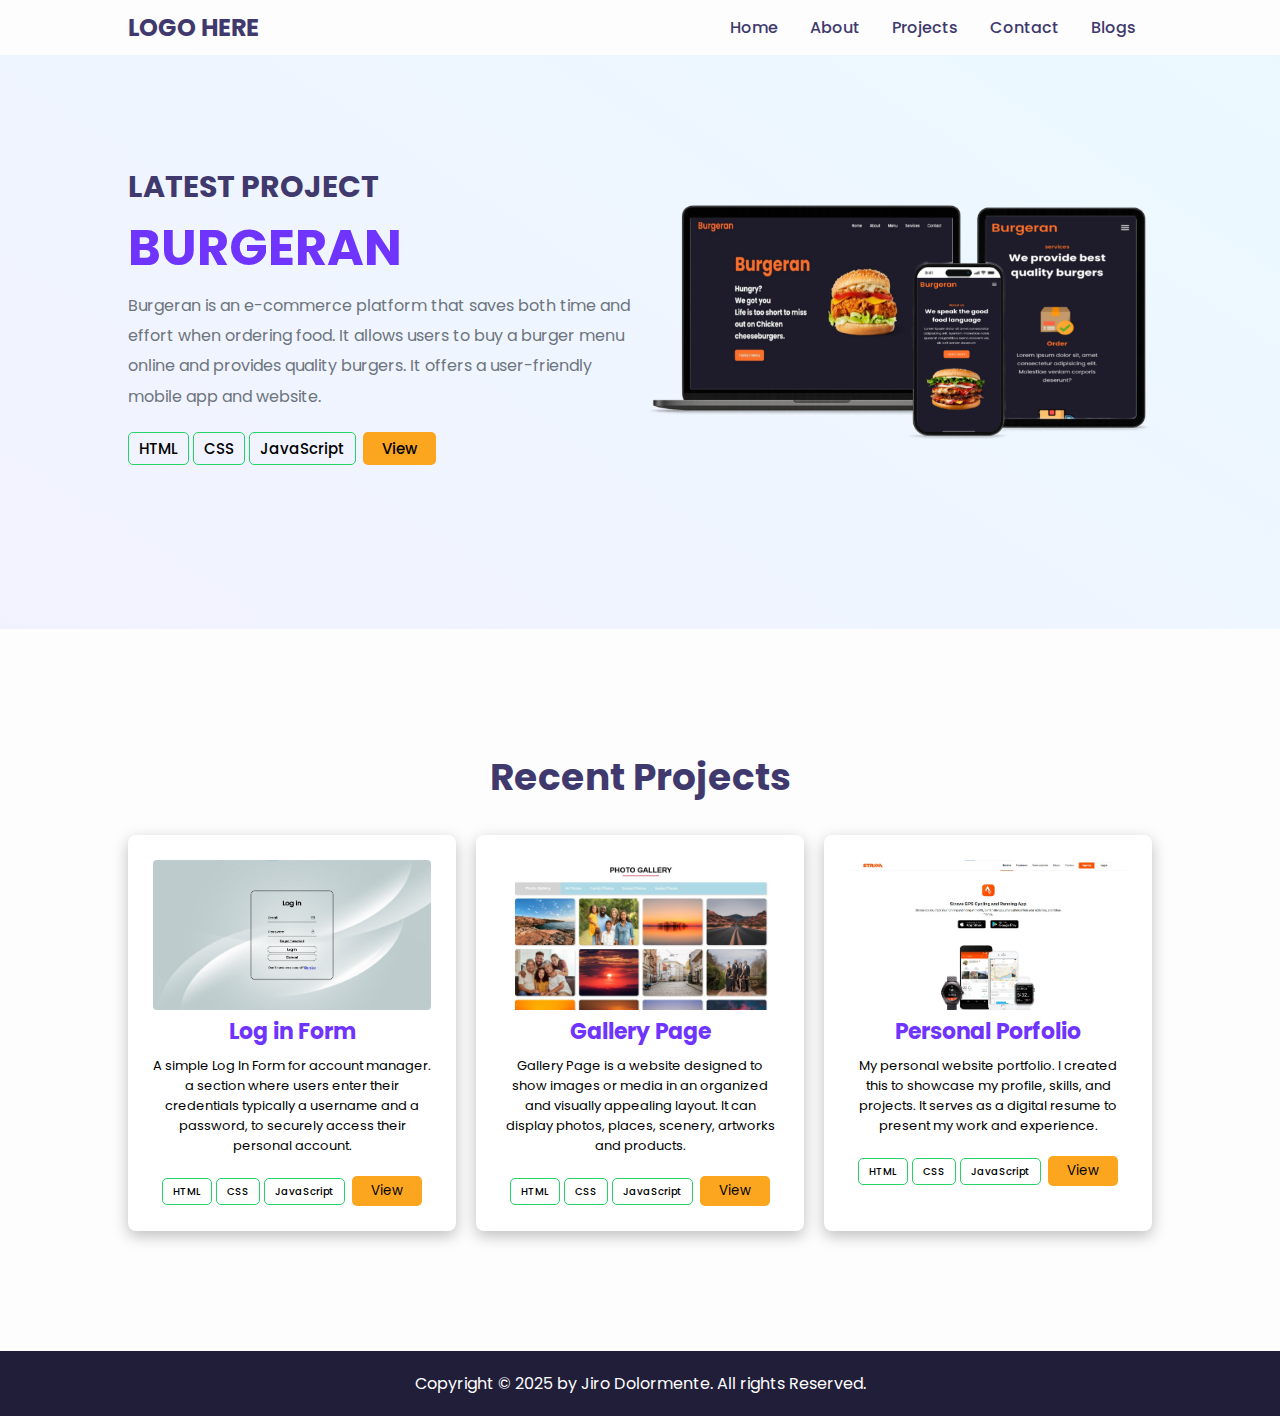
<file: PROJECTS-ITEC/index.html>
<!DOCTYPE html>
<html lang="en">

<head>
    <meta charset="UTF-8">
    <meta name="viewport" content="width=device-width, initial-scale=1.0">
    <title>Projects</title>
    <link rel="stylesheet" href="projects_dolormente.css">
    <!-- Link for Font -->
    <link href="https://fonts.googleapis.com/css2?family=Poppins:wght@100;200;300;400;500;600;700;800;900&display=swap"
        rel="stylesheet">
    <!-- For Hamburger Icon -->
    <link rel="stylesheet" href="https://unpkg.com/boxicons@latest/css/boxicons.min.css">
    <!-- Page Icon -->
    <link rel="icon" type="images/x-icon" href="images/code.png">
</head>

<body>
    <!-- Navigation Bar -->
    <header class="navs">
        <h2>LOGO HERE</h2>
        <ul>
            <li><a href="#home">Home</a></li>
            <li><a href="#about">About</a></li>
            <li><a href="#projects">Projects</a></li>
            <li><a href="#contact">Contact</a></li>
            <li><a href="#blogs">Blogs</a></li>
        </ul>
        <div class="bx bx-menu" id="menu-icon"></div>
    </header>

    <!-- Landing Page -->
    <section class="container">
        <div class="text">
            <h2>LATEST PROJECT</h2>
            <h1>BURGERAN</h1>
            <!-- Project Description -->
            <p>Burgeran is an e-commerce platform that saves both time and effort when ordering food. It allows users to buy a
                burger menu online and provides quality burgers. It offers a user-friendly mobile app and website.
            </p>
            <!-- Links to Tools Used -->
            <a class="tool" href="https://www.w3schools.com/html/" target="_blank">HTML</a>
            <a class="tool" href="https://www.w3schools.com/css/" target="_blank">CSS</a>
            <a class="tool" href="https://www.w3schools.com/js/" target="_blank">JavaScript</a>
            <button class="view-button" onclick=" window.open('Burgeran.html','_blank')">View</button>
        </div>
        <!-- Project Visual -->
        <div class="picture-container">
            <img class="picture" src="images/Picsart_25-05-12_10-42-32-490.png" alt="Shopee">
        </div>
    </section>

    <!-- More Projects -->
    <section id="more" class="more-projects">
        <div class="project-title">
            <h2>Recent Projects</h2>
        </div>
        <div class="more-proj">
            <div class="box">
                <div class="mini-pic">
                    <img src="images/log in form.jpg" alt="STRAVA LANDING PAGE">
                </div>
                <h3 class="text1">Log in Form</h3>
                <!-- Project Description -->
                <p class="strava-text">A simple Log In Form for account manager. a section where users enter their credentials typically 
                    a username and a password, to securely access their personal account.
                </p>
                <a class="tools" href="https://www.w3schools.com/html/" target="_blank">HTML</a>
                <a class="tools" href="https://www.w3schools.com/css/" target="_blank">CSS</a>
                <a class="tools" href="https://www.w3schools.com/js/" target="_blank">JavaScript</a>
                <!-- When button clicked, it opens new tab for the website using JavaSceipt -->
                <button onclick=" window.open('Login.html','_blank')">View</button>
            </div>
            <div class="box">
                <div class="mini-pic">
                    <img src="images/gallery.jpg" alt="BLOG">
                </div>
                <h3>Gallery Page</h3>
                <!-- Project Description -->
                <p>Gallery Page is a website designed to show images or media in an organized and visually
                    appealing layout. It can display photos, places, scenery, artworks and products.
                </p>
                <a class="tools" href="https://www.w3schools.com/html/" target="_blank">HTML</a>
                <a class="tools" href="https://www.w3schools.com/css/" target="_blank">CSS</a>
                <a class="tools" href="https://www.w3schools.com/js/" target="_blank">JavaScript</a>
                <button onclick=" window.open('Gallery.html','_blank')">View</button>
            </div>
            <div class="box">
                <div class="mini-pic">
                    <img src="images/strava.jpg" alt="PERSONAL PORTFOLIO">
                </div>
                <h3>Personal Porfolio</h3>
                <!-- Project Description -->
                <p class="porfolio-text">My personal website portfolio. I created this to showcase my profile, skills,
                    and projects. It serves as a digital resume to present my work and experience.
                </p>
                <a class="tools" href="https://www.w3schools.com/html/" target="_blank">HTML</a>
                <a class="tools" href="https://www.w3schools.com/css/" target="_blank">CSS</a>
                <a class="tools" href="https://www.w3schools.com/js/" target="_blank">JavaScript</a>
                <button>View</button>
            </div>
        </div>
    </section>

    <!-- Copyright Text -->
    <footer class="copyright">Copyright © 2025 by Jiro Dolormente. All rights Reserved.</footer>
</body>

</html>
</file>
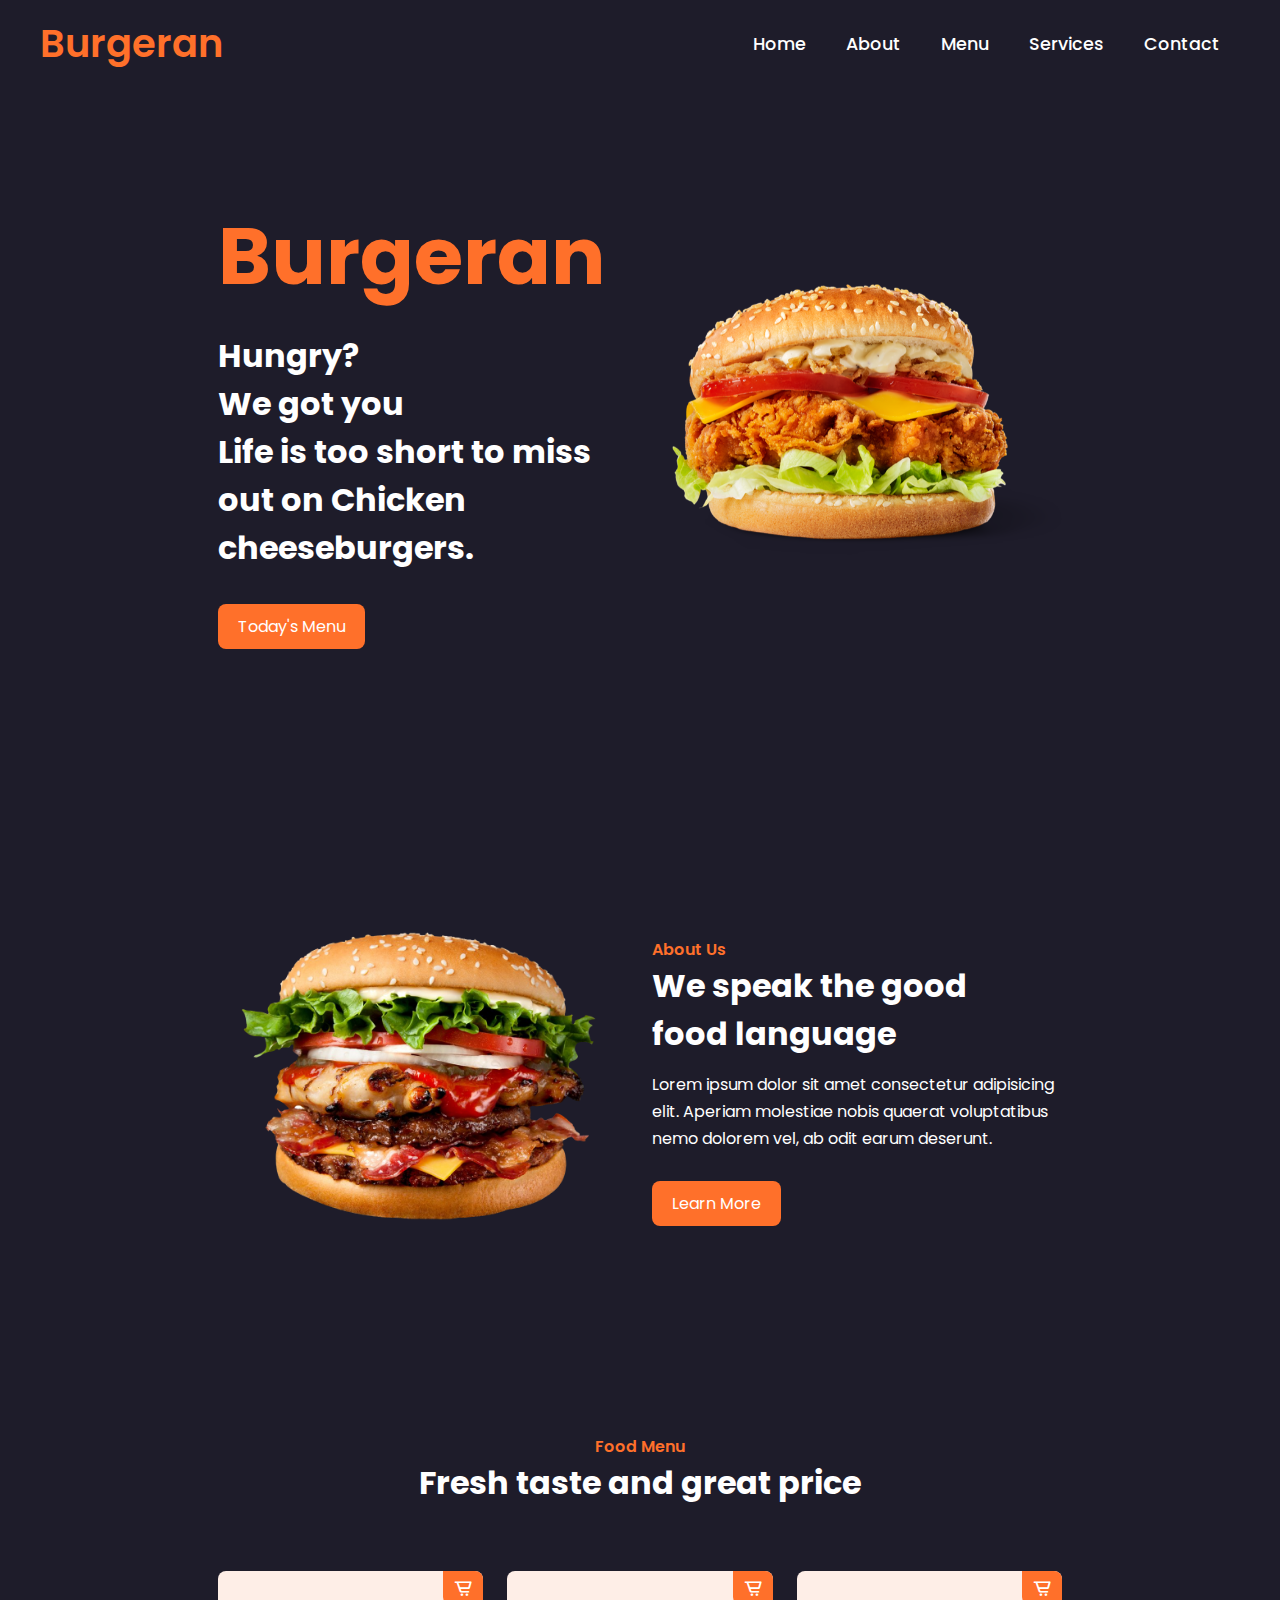
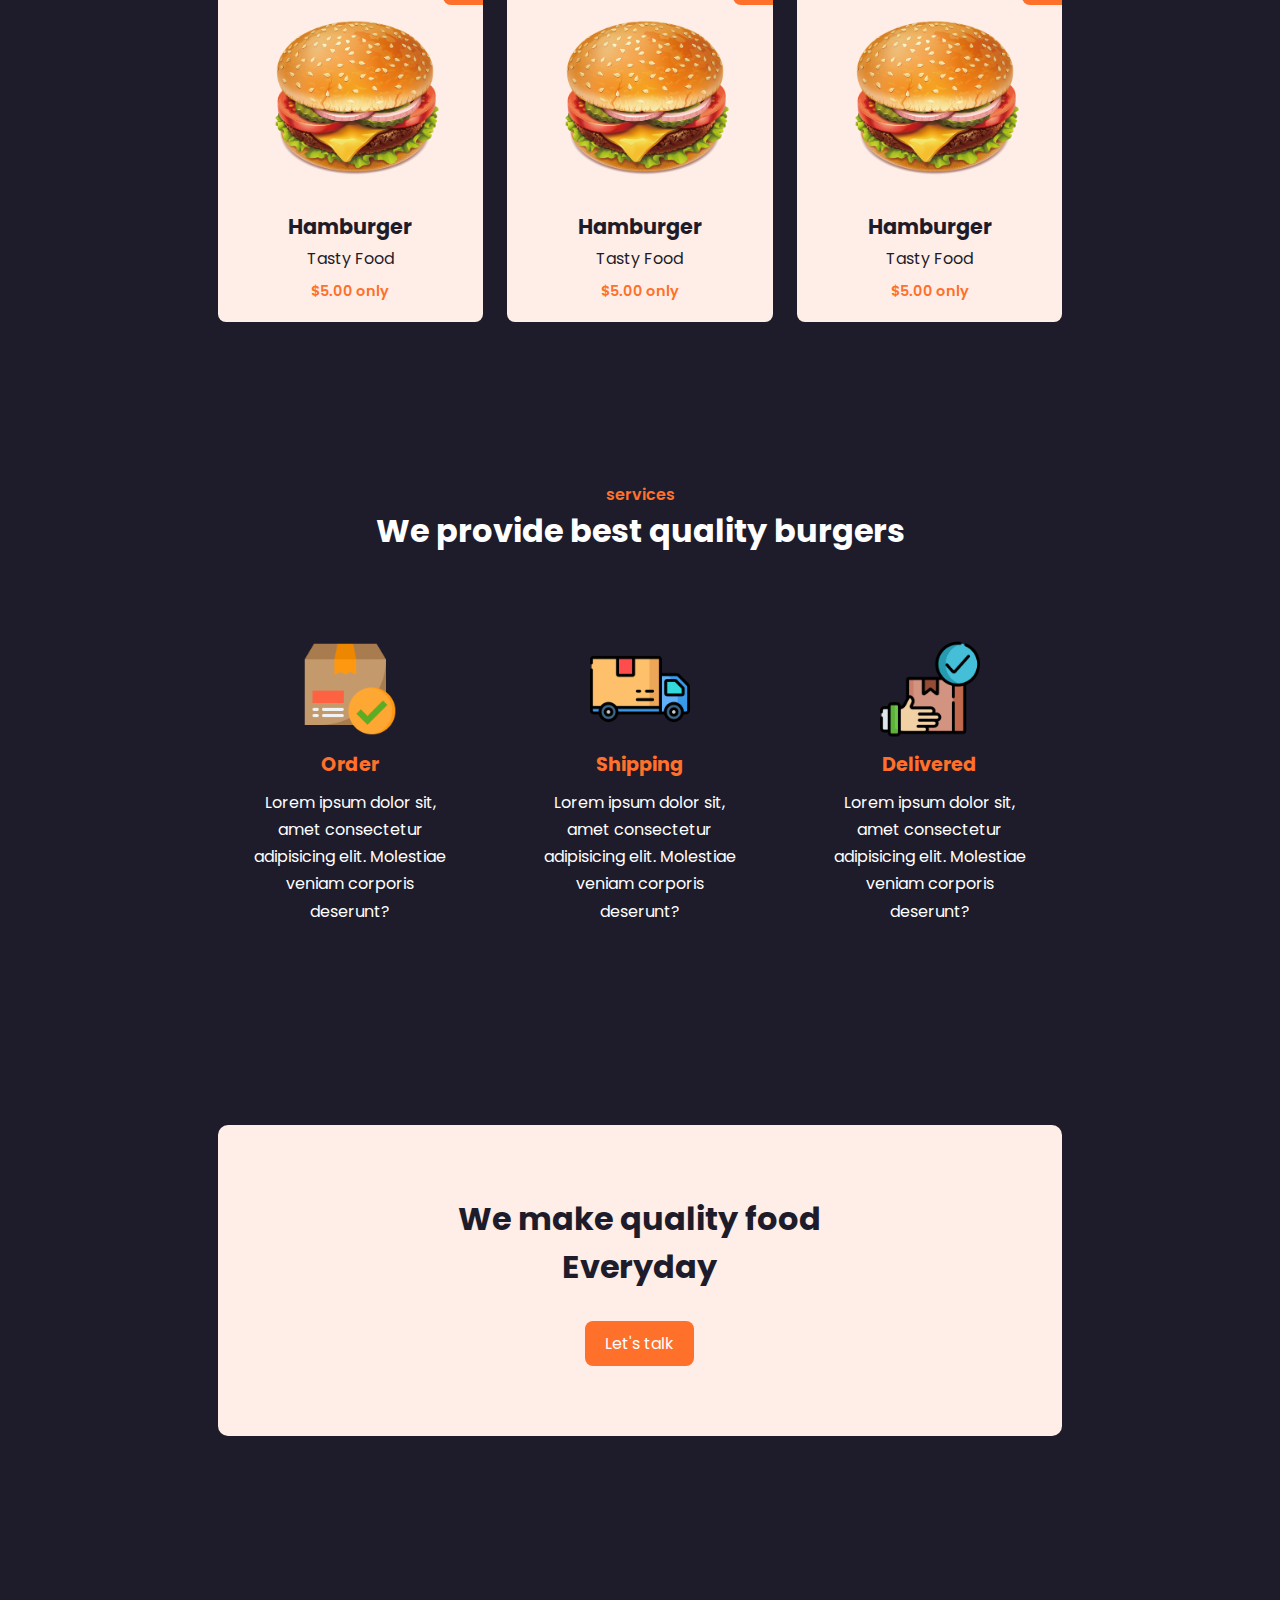
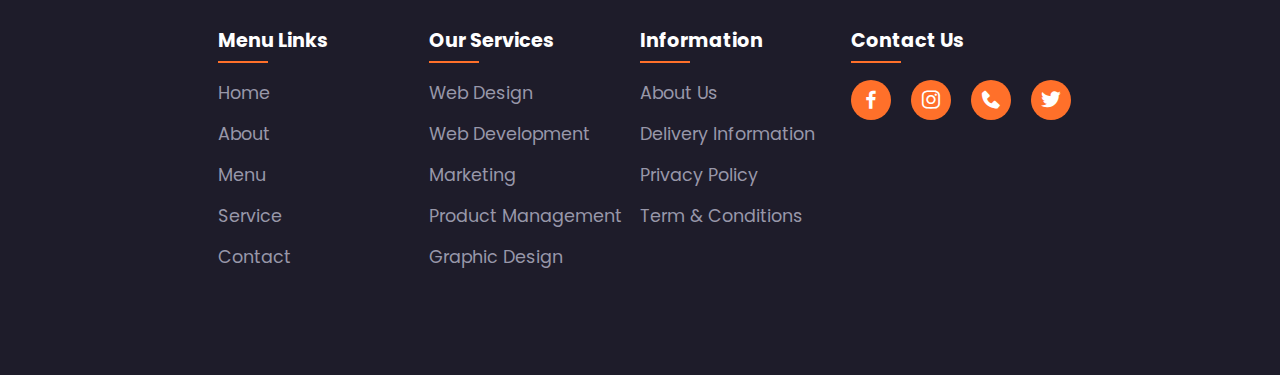
<file: PROJECTS-ITEC/Burgeran.html>
<!DOCTYPE html>
<html lang="en">
<head>
    <meta charset="UTF-8">
    <meta http-equiv="X-UA-Compatible" content="IE=edge">
    <meta name="viewport" content="width=device-width, initial-scale=1.0">
    <title>Burgeran</title>
    <link rel="website icon" type="png" href="icons/icons8-xbox-b-32 (1).png" >
    <link rel="stylesheet" href="Burgeran.css">

    <link rel="stylesheet"
    href="https://unpkg.com/boxicons@latest/css/boxicons.min.css">
    <link rel="preconnect" href="https://fonts.googleapis.com">
    <link rel="preconnect" href="https://fonts.gstatic.com" crossorigin>
    <link href="https://fonts.googleapis.com/css2?family=Poppins:wght@100;200;300;400;500;600;700;800;900&display=swap" rel="stylesheet">
        
</head>
<body>
    <header>
        <a href="#" class="logo">Burgeran</a>
        <div class="bx bx-menu" id="menu-icon"></div>

        <ul class="navbar">
            <li><a href="#home">Home</a></li>
            <li><a href="#about">About</a></li>
            <li><a href="#menu">Menu</a></li>
            <li><a href="#services">Services</a></li>
            <li><a href="#contact">Contact</a></li>
        </ul>
    </header>

    <section class="home" id="home">
        <div class="home-text">
            <h1>Burgeran</h1>
            <h2>Hungry? <br> We got you <br> Life is too short to miss out on 
                Chicken cheeseburgers.
            </h2>
            <a href="#menu" class="btn">Today's Menu</a>
        </div>
        <div class="home-img">
            <img src="images/pngwing.com (18).png">
        </div>
    </section>

    <section class="about" id="about">
        <div class="about-img">
            <img src="images/pngwing.com (23).png">
        </div>

        <div class="about-text">
            <span>About Us</span>
            <h2>We speak the good <br> food language</h2>
            <p>Lorem ipsum dolor sit amet consectetur adipisicing elit. 
               Aperiam molestiae nobis quaerat voluptatibus nemo dolorem vel, ab odit earum deserunt.
            </p>
            <a href="#" class="btn">Learn More</a>
        </div>
    </section>

    <section class="menu" id="menu">
        <div class="heading">
            <span>Food Menu</span>
            <h2>Fresh taste and great price</h2>
        </div>

        <div class="menu-container">
            <div class="box">
                <div class="box-img">
                    <img src="images/pngwing.com (2).png">
                </div>
                <h2>Hamburger</h2>
                <h3>Tasty Food</h3>
                <span>$5.00 only</span>
                <i class='bx bx-cart-alt'></i>
            </div>

            <div class="box">
                <div class="box-img">
                    <img src="images/pngwing.com (2).png">
                </div>
                <h2>Hamburger</h2>
                <h3>Tasty Food</h3>
                <span>$5.00 only</span>
                <i class='bx bx-cart-alt'></i>
            </div>

            <div class="box">
                <div class="box-img">
                    <img src="images/pngwing.com (2).png">
                </div>
                <h2>Hamburger</h2>
                <h3>Tasty Food</h3>
                <span>$5.00 only</span>
                <i class='bx bx-cart-alt'></i>
            </div>
        </div>
    </section>

    <section class="services" id="services">
        <div class="heading">
            <span>services</span>
            <h2>We provide best quality burgers</h2>
        </div>

        <div class="service-container">
            <div class="s-box">
                <img src="images/delivery-box (3).png">
                <h3>Order</h3>
                <p>Lorem ipsum dolor sit, amet consectetur adipisicing elit. 
                    Molestiae veniam corporis deserunt?
                </p>
            </div>

            <div class="s-box">
                <img src="images/delivery (2).png">
                <h3>Shipping</h3>
                <p>Lorem ipsum dolor sit, amet consectetur adipisicing elit. 
                    Molestiae veniam corporis deserunt?
                </p>
            </div>

            <div class="s-box">
                <img src="images/delivered.png">
                <h3>Delivered</h3>
                <p>Lorem ipsum dolor sit, amet consectetur adipisicing elit. 
                    Molestiae veniam corporis deserunt?
                </p>
            </div>
        </div>
    </section>

    <section class="cta">
        <h2>We make quality food <br> Everyday</h2>
        <a href="#" class="btn">Let's talk</a>
    </section>

    <section id="contact">
        <div class="footer">
            <div class="main">
                <div class="col">
                    <h4>Menu Links</h4>
                    <ul>
                       <li><a href="#home">Home</a></li>
                       <li><a href="#about">About</a></li>
                       <li><a href="#menu">Menu</a></li>
                       <li><a href="#services">service</a></li>
                       <li><a href="#contact">Contact</a></li>
                    </ul>
                </div>

                <div class="col">
                    <h4>Our Services</h4>
                    <ul>
                       <li><a href="#">Web Design</a></li>
                       <li><a href="#">Web Development</a></li>
                       <li><a href="#">Marketing</a></li>
                       <li><a href="#">Product Management</a></li>
                       <li><a href="#">Graphic Design</a></li>
                    </ul>
                </div>

                <div class="col">
                    <h4>Information</h4>
                    <ul>
                       <li><a href="#">About Us</a></li>
                       <li><a href="#">Delivery Information</a></li>
                       <li><a href="#">Privacy Policy</a></li>
                       <li><a href="#">Term & Conditions</a></li>
                    </ul>
                </div>

                <div class="col">
                    <h4>Contact Us</h4>
                    <div class="social">
                        <a href="#"><i class='bx bxl-facebook' ></i></a>
                        <a href="#"><i class='bx bxl-instagram' ></i></a>
                        <a href="#"><i class='bx bxs-phone' ></i></a>
                        <a href="#"><i class='bx bxl-twitter' ></i>  </a>
                    </div>
                </div>
            </div>
        </div>
    </section>
</body>
</html>
</file>
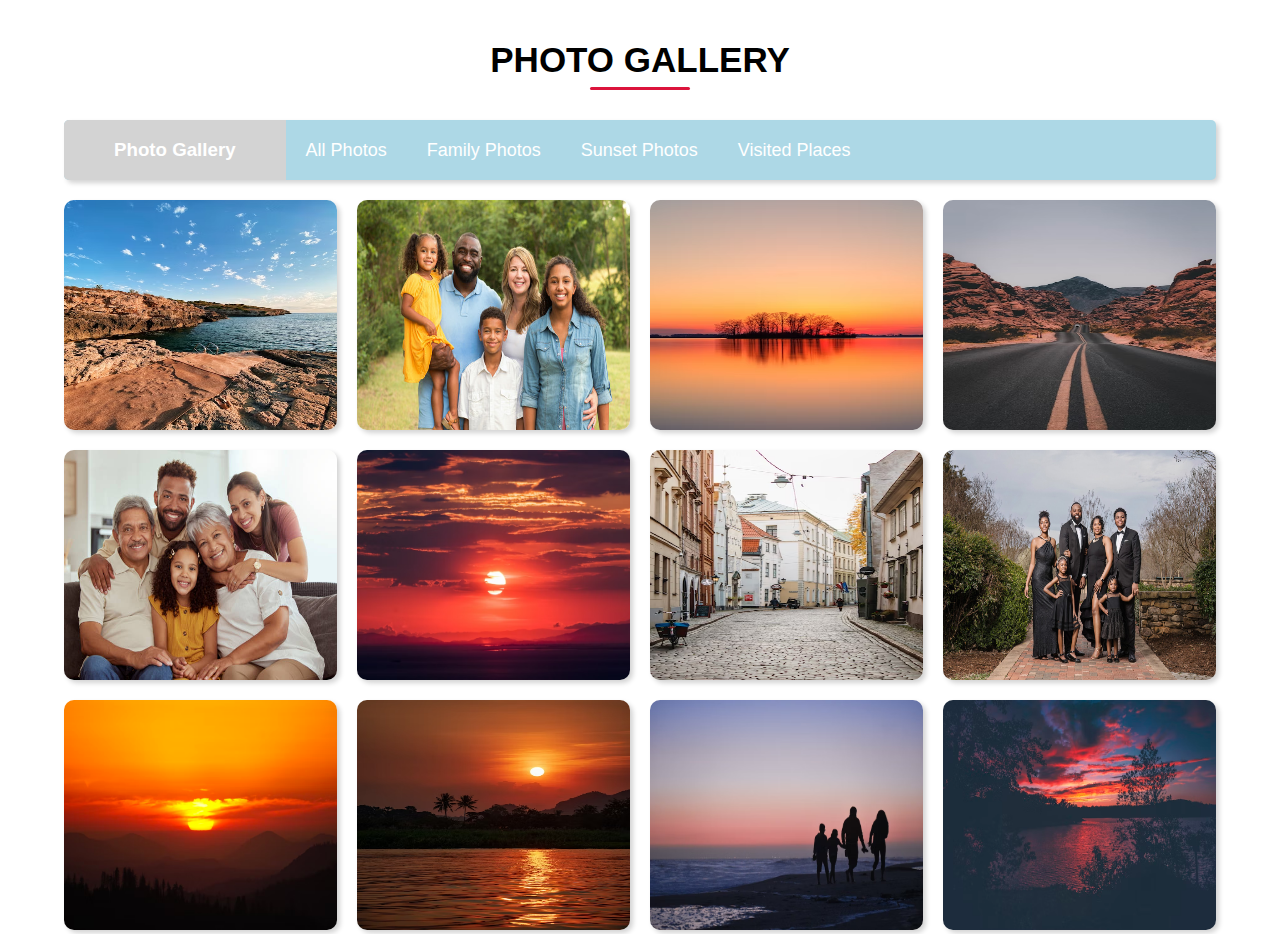
<file: PROJECTS-ITEC/gallery.html>
<!DOCTYPE html>
<html lang="en">
<head>
    <meta charset="UTF-8">
    <meta name="viewport" content="width=device-width, initial-scale=1.0">
    <title>GALLERY</title>
    <!--CUSTOM CSS-->
    <link rel="stylesheet" href="img.css">
</head>
<body>


<input type="radio" name="photos" id="check1" checked>
<input type="radio" name="photos" id="check2">
<input type="radio" name="photos" id="check3">
<input type="radio" name="photos" id="check4">

<div class="container">
    <h1>PHOTO GALLERY</h1>
    <div class="top-content">
        <h3>Photo Gallery</h3>
        <label for="check1">All Photos</label>
        <label for="check2">Family Photos</label>
        <label for="check3">Sunset Photos</label>
        <label for="check4">Visited Places</label>
    </div>

    <div class="photo-gallery">
        <div class="pic place">
            <img src="images/place1.avif">
        </div>
        <div class="pic family">
            <img src="images/fam1.jpg" width="50%" height="50%">
        </div>
        <div class="pic sunset">
            <img src="images/sunset1.avif">
        </div>
        <div class="pic place">
            <img src="images/place2.avif">
        </div>
        <div class="pic family">
            <img src="images/fam2.jpg" width="200" height="50">
        </div>
        <div class="pic sunset">
            <img src="images/sunset2.avif">
        </div>
        <div class="pic place">
            <img src="images/place3.avif">
        </div>
        <div class="pic family">
            <img src="images/fam3.jpg" width="200" height="50">
        </div>
        <div class="pic sunset">
            <img src="images/sunset3.avif">
        </div>
        <div class="pic place">
            <img src="images/place4.avif">
        </div>
        <div class="pic family">
            <img src="images/fam4.avif">
        </div>
        <div class="pic sunset">
            <img src="images/sunset4.avif">
        </div>
    </div>

</div>
</body>
</html>
</file>
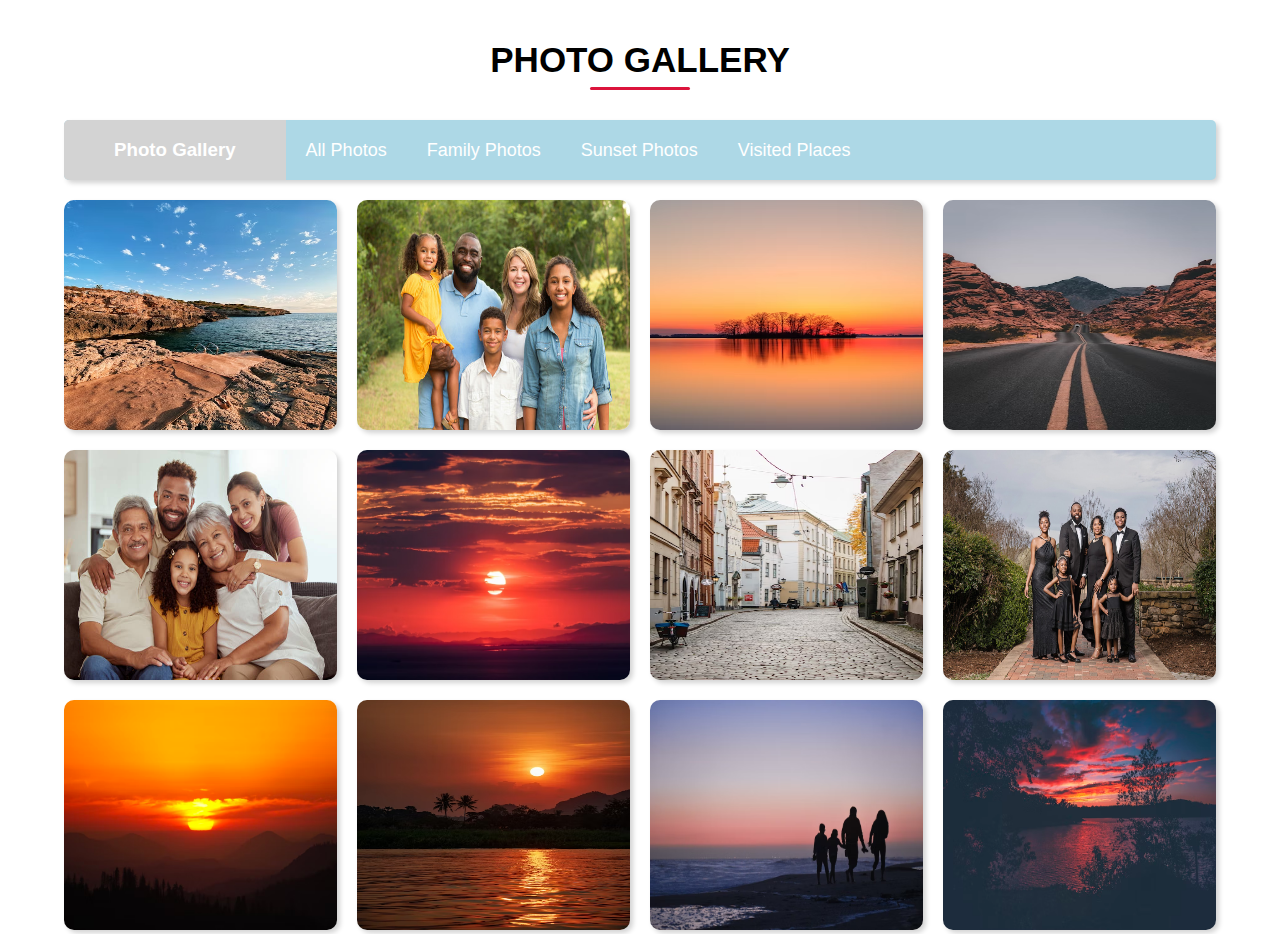
<file: PROJECTS-ITEC/Gallery.html>
<!DOCTYPE html>
<html lang="en">
<head>
    <meta charset="UTF-8">
    <meta name="viewport" content="width=device-width, initial-scale=1.0">
    <title>GALLERY</title>
    <!--CUSTOM CSS-->
    <link rel="stylesheet" href="img.css">
</head>
<body>


<input type="radio" name="photos" id="check1" checked>
<input type="radio" name="photos" id="check2">
<input type="radio" name="photos" id="check3">
<input type="radio" name="photos" id="check4">

<div class="container">
    <h1>PHOTO GALLERY</h1>
    <div class="top-content">
        <h3>Photo Gallery</h3>
        <label for="check1">All Photos</label>
        <label for="check2">Family Photos</label>
        <label for="check3">Sunset Photos</label>
        <label for="check4">Visited Places</label>
    </div>

    <div class="photo-gallery">
        <div class="pic place">
            <img src="images/place1.avif">
        </div>
        <div class="pic family">
            <img src="images/fam1.jpg" width="50%" height="50%">
        </div>
        <div class="pic sunset">
            <img src="images/sunset1.avif">
        </div>
        <div class="pic place">
            <img src="images/place2.avif">
        </div>
        <div class="pic family">
            <img src="images/fam2.jpg" width="200" height="50">
        </div>
        <div class="pic sunset">
            <img src="images/sunset2.avif">
        </div>
        <div class="pic place">
            <img src="images/place3.avif">
        </div>
        <div class="pic family">
            <img src="images/fam3.jpg" width="200" height="50">
        </div>
        <div class="pic sunset">
            <img src="images/sunset3.avif">
        </div>
        <div class="pic place">
            <img src="images/place4.avif">
        </div>
        <div class="pic family">
            <img src="images/fam4.avif">
        </div>
        <div class="pic sunset">
            <img src="images/sunset4.avif">
        </div>
    </div>

</div>
</body>
</html>
</file>
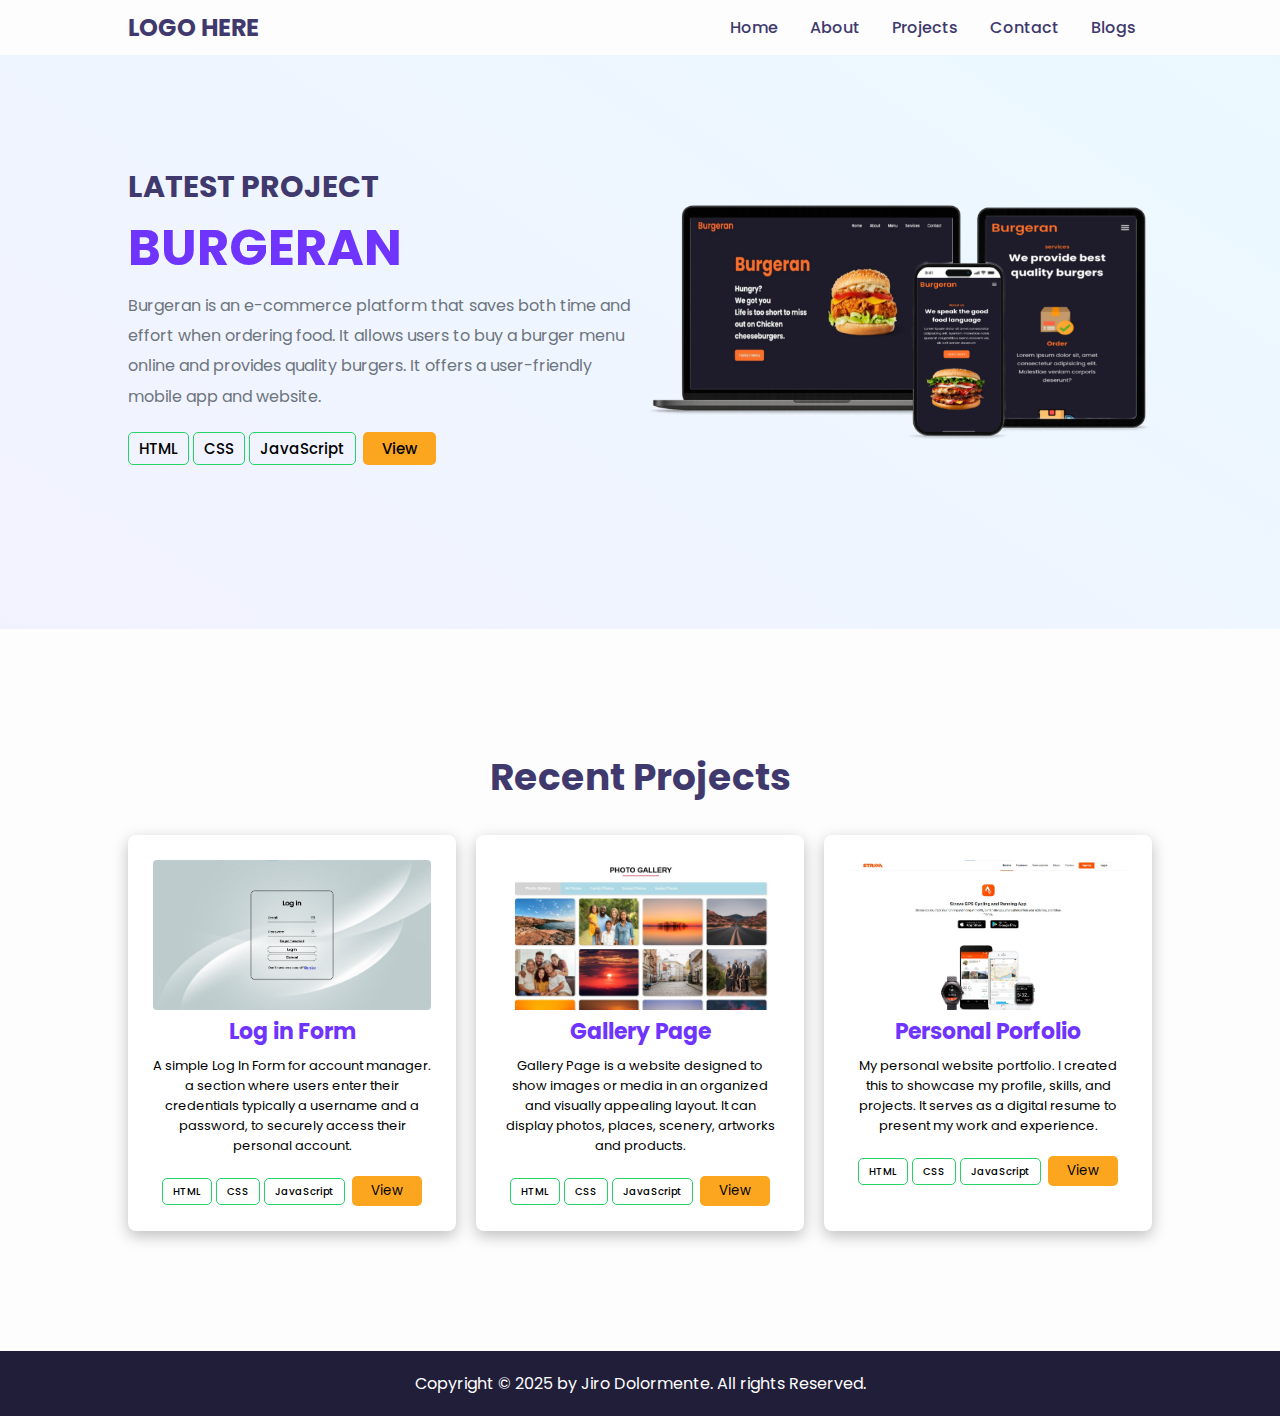
<file: PROJECTS-ITEC/projects_dolormente.html>
<!DOCTYPE html>
<html lang="en">

<head>
    <meta charset="UTF-8">
    <meta name="viewport" content="width=device-width, initial-scale=1.0">
    <title>Projects</title>
    <link rel="stylesheet" href="projects_dolormente.css">
    <!-- Link for Font -->
    <link href="https://fonts.googleapis.com/css2?family=Poppins:wght@100;200;300;400;500;600;700;800;900&display=swap"
        rel="stylesheet">
    <!-- For Hamburger Icon -->
    <link rel="stylesheet" href="https://unpkg.com/boxicons@latest/css/boxicons.min.css">
    <!-- Page Icon -->
    <link rel="icon" type="images/x-icon" href="images/code.png">
</head>

<body>
    <!-- Navigation Bar -->
    <header class="navs">
        <h2>LOGO HERE</h2>
        <ul>
            <li><a href="#home">Home</a></li>
            <li><a href="#about">About</a></li>
            <li><a href="#projects">Projects</a></li>
            <li><a href="#contact">Contact</a></li>
            <li><a href="#blogs">Blogs</a></li>
        </ul>
        <div class="bx bx-menu" id="menu-icon"></div>
    </header>

    <!-- Landing Page -->
    <section class="container">
        <div class="text">
            <h2>LATEST PROJECT</h2>
            <h1>BURGERAN</h1>
            <!-- Project Description -->
            <p>Burgeran is an e-commerce platform that saves both time and effort when ordering food. It allows users to buy a
                burger menu online and provides quality burgers. It offers a user-friendly mobile app and website.
            </p>
            <!-- Links to Tools Used -->
            <a class="tool" href="https://www.w3schools.com/html/" target="_blank">HTML</a>
            <a class="tool" href="https://www.w3schools.com/css/" target="_blank">CSS</a>
            <a class="tool" href="https://www.w3schools.com/js/" target="_blank">JavaScript</a>
            <button class="view-button" onclick=" window.open('Burgeran.html','_blank')">View</button>
        </div>
        <!-- Project Visual -->
        <div class="picture-container">
            <img class="picture" src="images/Picsart_25-05-12_10-42-32-490.png" alt="Shopee">
        </div>
    </section>

    <!-- More Projects -->
    <section id="more" class="more-projects">
        <div class="project-title">
            <h2>Recent Projects</h2>
        </div>
        <div class="more-proj">
            <div class="box">
                <div class="mini-pic">
                    <img src="images/log in form.jpg" alt="STRAVA LANDING PAGE">
                </div>
                <h3 class="text1">Log in Form</h3>
                <!-- Project Description -->
                <p class="strava-text">A simple Log In Form for account manager. a section where users enter their credentials typically 
                    a username and a password, to securely access their personal account.
                </p>
                <a class="tools" href="https://www.w3schools.com/html/" target="_blank">HTML</a>
                <a class="tools" href="https://www.w3schools.com/css/" target="_blank">CSS</a>
                <a class="tools" href="https://www.w3schools.com/js/" target="_blank">JavaScript</a>
                <!-- When button clicked, it opens new tab for the website using JavaSceipt -->
                <button onclick=" window.open('Login.html','_blank')">View</button>
            </div>
            <div class="box">
                <div class="mini-pic">
                    <img src="images/gallery.jpg" alt="BLOG">
                </div>
                <h3>Gallery Page</h3>
                <!-- Project Description -->
                <p>Gallery Page is a website designed to show images or media in an organized and visually
                    appealing layout. It can display photos, places, scenery, artworks and products.
                </p>
                <a class="tools" href="https://www.w3schools.com/html/" target="_blank">HTML</a>
                <a class="tools" href="https://www.w3schools.com/css/" target="_blank">CSS</a>
                <a class="tools" href="https://www.w3schools.com/js/" target="_blank">JavaScript</a>
                <button onclick=" window.open('Gallery.html','_blank')">View</button>
            </div>
            <div class="box">
                <div class="mini-pic">
                    <img src="images/strava.jpg" alt="PERSONAL PORTFOLIO">
                </div>
                <h3>Personal Porfolio</h3>
                <!-- Project Description -->
                <p class="porfolio-text">My personal website portfolio. I created this to showcase my profile, skills,
                    and projects. It serves as a digital resume to present my work and experience.
                </p>
                <a class="tools" href="https://www.w3schools.com/html/" target="_blank">HTML</a>
                <a class="tools" href="https://www.w3schools.com/css/" target="_blank">CSS</a>
                <a class="tools" href="https://www.w3schools.com/js/" target="_blank">JavaScript</a>
                <button>View</button>
            </div>
        </div>
    </section>

    <!-- Copyright Text -->
    <footer class="copyright">Copyright © 2025 by Jiro Dolormente. All rights Reserved.</footer>
</body>

</html>
</file>
<file: PROJECTS-ITEC/projects_dolormente.css>
* {
    margin: 0;
    padding: 0;
    box-sizing: border-box;
    font-family: 'poppins', 'san-serif';
}

/* Navigation Link */
header {
    display: flex;
    align-items: center;
    justify-content: space-between;
    padding: 10px 10%;
    background-color: #fdfdfd;
    color: #3f396d;
    position: fixed;
    width: 100%;
    top: 0;
    left: 0;
    z-index: 1000;
}

header ul {
    display: flex;
    list-style: none;
}

header ul li {
    margin: 0 8px;
}

header ul li a {
    color: #3f396d;
    text-decoration: none;
    padding: 5px 8px;
    font-weight: 500;
    border-radius: 8px;
    transition: all .45s ease;
}

header ul li a:hover {
    background-color: #fca61f;
}

#menu-icon {
    font-size: 25px;
    cursor: pointer;
    display: none;
    z-index: 10001;
}

/* Projects Landing Page */
.container {
    padding: 120px 10% 120px;
    display: grid;
    grid-template-columns: repeat(2, 1fr);
    justify-content: center;
    gap: 20px;
    background: linear-gradient(33deg, rgba(242, 242, 255, 1) 0%, rgba(235, 249, 255, 1) 100%);
}

.text {
    margin: auto;
}

.text h2 {
    font-size: 30px;
    color: #3f396d;
}

.text h1 {
    font-size: 50px;
    margin-bottom: 5px;
    color: #6f34fe;
}

.text p {
    line-height: 1.9;
    margin-bottom: 20px;
    color: #6c757d;
}

.picture-container {
    padding: 80px 0 70px;
}

.picture {
    display: block;
    margin-left: auto;
    margin-right: auto;
    width: 100%;
    height: 100%;
}

.tool {
    border: 1px solid #25D366;
    border-radius: 5px;
    padding: 5px 10px;
    text-decoration: none;
    font-size: 15px;
    color: black;
    font-weight: 500;
    cursor: pointer;
    transition: all .45s ease;
}

.view-button {
    border: none;
    background-color: #fca61f;
    color: black;
    padding: 5px 19px;
    border-radius: 5px;
    cursor: pointer;
    transition: all .45s ease;
    font-size: 15px;
    font-weight: 500;
    margin-left: 3px;
}

.view-button:hover {
    transform: scale(1.1);
}

.tool:hover {
    background-color: #25D366;
}

/* More Projects */
.more-projects {
    padding: 120px 10% 120px;
    background-color: #fdfdfd;
}

.project-title {
    text-align: center;
    font-size: 25px;
    margin-bottom: 30px;
    color: #3f396d;
}

.more-proj {
    display: grid;
    grid-template-columns: repeat(auto-fit, minmax(240px, auto));
    gap: 20px;
}

.more-projects img {
    width: 100%;
    height: 150px;
    display: block;
    margin-left: auto;
    margin-right: auto;
    border-radius: 4px;
}

.box {
    background-color: white;
    padding: 25px 25px;
    border-radius: 8px;
    text-align: center;
    transition: all .45s ease;
    box-shadow: 0px 5px 15px rgba(0, 0, 0, 0.25)
}

.box:hover {
    transform: translateY(-10px);
}

.box h3 {
    font-size: 22px;
    margin-top: 5px;
    margin-bottom: 8px;
    color: #6f34fe;
}

.box p {
    font-size: 13px;
    margin-bottom: 10px;
}

.box button {
    border: none;
    background-color: #fca61f;
    color: black;
    padding: 5px 19px;
    border-radius: 5px;
    cursor: pointer;
    margin-top: 10px;
    transition: all .45s ease;
    margin-left: 3px;
}

.box button:hover {
    transform: scale(1.1);
}

.tools {
    text-decoration: none;
    background-color: transparent;
    border: 1px solid #25D366;
    color: black;
    border-radius: 5px;
    padding: 5px 10px;
    font-size: 10px;
    font-weight: 500;
    transition: all .45s ease;
}

.tools:hover {
    background-color: #25D366;
}

footer {
    text-align: center;
    padding: 20px 15%;
    background-color: #211e39;
    color: white;
}

/* For Appear Animation of Projects */
@keyframes appear {
    from {
        opacity: 0;
        scale: 0.5;
    }

    to {
        opacity: 1;
        scale: 1;
    }
}

.box {
    animation: appear linear;
    animation-timeline: view();
    animation-range: entry 0 cover 40%;
}

/* For Desktop*/
@media (max-width: 1200px) {
    .box .porfolio-text {
        margin-bottom: 30px;
    }
}

/* For Laptops */
@media (max-width: 1024px) {
    .box img {
        height: 100px;
    }

    .box .text1 {
        font-size: 18px;
    }

    .box p {
        font-size: 10px;
        font-weight: 500;
    }

    .box .strava-text {
        margin-top: 14px;
    }

    .box .porfolio-text {
        margin-bottom: 25px;
    }

    .box .tools {
        font-size: 7px;
        font-weight: 500;
    }

    .box button {
        font-size: 8px;
        font-weight: 500;
    }
}

/* For Tablets */
@media (max-width: 768px) {
    .container {
        grid-template-columns: 1fr;
    }

    .picture-container {
        text-align: center;
    }

    .text {
        justify-content: center;
        text-align: center;
    }

    .more-projects {
        padding: 150px 20% 80px;
    }

    .more-proj {
        grid-template-columns: 1fr;
    }

    .more-projects img {
        width: 100%;
        height: 100%;
    }

    .box p {
        font-size: 15px;
        margin-bottom: 5px;
    }

    .box button {
        margin-top: 4px;
        font-size: 12px;
    }

    .box .tools {
        font-size: 10px;
    }

    #menu-icon {
        display: initial;
    }

    .navs a {
        display: none;
        float: right;
    }

    .navs h2 {
        font-size: 20px;
    }

    footer {
        font-size: 9px;
    }
}

/* For Mobile Phone */
@media (max-width: 480px) {
    header h2 {
        font-size: 10px;
    }

    header a {
        font-size: 10px;
    }

    header ul li {
        margin: 0 4px;
    }

    .text h2 {
        font-size: 20px;
    }

    .text h1 {
        font-size: 40px;
    }

    .text p {
        font-size: 15px;
    }

    .more {
        font-size: 10px;
    }

    .picture-container {
        padding: 40px 0 40px;
    }

    .more-projects {
        padding: 100px 10% 100px;
    }

    .project-title h2 {
        font-size: 25px;
    }

    footer {
        font-size: 9px;
    }
}
</file>
<file: PROJECTS-ITEC/Burgeran.css>
* {
    padding: 0;
    margin: 0;
    box-sizing: border-box;
    font-family: 'Poppins', sans-serif;
    scroll-behavior: smooth;
    list-style: none;
    text-decoration: none;

}

:root {
    --main-color: #ff702a;
    --text-color: #fff;
    --bg-color: #1e1c2a;
    --big-font: 5rem;
    --h2-font: 2.25rem;
    --p-font: 0.9rem;
}

*::selection {
    background: var(--main-color);
    color: #fff;
}

body {
    color: var(--text-color);
    background: var(--bg-color);
}

header {
    position: fixed;
    top: 0;
    right: 0;
    width: 100%;
    z-index: 1000;
    display: flex;
    align-items: center;
    justify-content: space-between;
    padding: 30px 170px;
    background: var(--bg-color);
}

.logo {
    color: var(--main-color);
    font-weight: 600;
    font-size: 2.4rem;
}

.navbar {
    display: flex;
}

.navbar a {
    color: var(--text-color);
    font-size: 1.1rem;
    padding: 10px 20px;
    font-weight: 500;
}

.navbar a:hover {
    color: var(--main-color);
    transition: .4s;
}

#menu-icon {
    font-size: 2rem;
    cursor: pointer;
    display: none;
}

section {
    padding: 80px 17%;
}

.home {
    width: 100%;
    min-height: 90vh;
    display: grid;
    grid-template-columns: repeat(2, 1fr);
    grid-gap: 4rem;
    align-items: center;
    padding-top: 9%;
}

.home-img img {
    max-width: 100%;
    width: 700px;
    height: auto;
}

.home-text h1 {
    font-size: var(--big-font);
    color: var(--main-color);
}

.home-text h2 {
    font-size: var(--h2-font);
    margin: 1rem 0 2rem;
}

.btn {
    display: inline-block;
    padding: 10px 20px;
    background: var(--main-color);
    color: #fff;
    border-radius: 0.5rem;
}

.btn:hover {
    transform: scale(1.1) translateY(5px);
    transition: .4s;
}

.about {
    display: grid;
    grid-template-columns: repeat(2, 2fr);
    grid-gap: 1.5rem;
    align-items: center;
}

.about-img img {
    max-width: 100%;
    width: 450px;
    height: auto;
}

.about-text span {
    color: var(--main-color);
    font-weight: 600;
}

.about-text h2 {
    font-size: var(--h2-font);
}

.about-text p {
    margin: 0.8rem 0 1.8rem;
    line-height: 1.7;
}

.heading {
    text-align: center;
}

.heading span {
    color: var(--main-color);
    font-weight: 600;
}

.heading h2 {
    font-size: var(--h2-font);
}

.menu-container {
    display: grid;
    grid-template-columns: repeat(auto-fit, minmax(220px, auto));
    grid-gap: 1.5rem;
    align-items: center;
}

.box-img img {
    width: 100%;
    height: 100%;
}

.box {
    position: relative;
    margin-top: 4rem;
    height: auto;
    display: flex;
    flex-direction: column;
    align-items: center;
    justify-content: center;
    background: #feeee7;
    padding: 20px;
    border-radius: 0.5rem;
}

.box-img {
    width: 220px;
    height: 220px;
}

.box h2 {
    font-size: 1.3rem;
    color: var(--bg-color);
}

.box h3 {
    color: var(--bg-color);
    font-size: 1rem;
    font-weight: 400;
    margin: 4px 0 10px;
}

.box span {
    font-size: var(--p-font);
    color: var(--main-color);
    font-weight: 600;
}

.box .bx {
    background: var(--main-color);
    position: absolute;
    right: 0;
    top: 0;
    font-size: 20px;
    padding: 7px 10px;
    border-radius: 0 0.5rem 0 0.5rem;
}

.service-container {
    display: grid;
    grid-template-columns: repeat(auto-fit, minmax(240px, auto));
    grid-gap: 1.5rem;
    margin-top: 4rem;
}

.s-box {
    text-align: center;
    padding: 20px 30px;
}

.s-box img {
    width: 100px;
}

.s-box h3 {
    margin: 4px 0 10px;
    color: var(--main-color);
    font-size: 1.2rem;
}

.s-box p {
    line-height: 1.7;
}

.cta {
    background: #feeee7;
    padding: 70px 0;
    text-align: center;
    width: 66%;
    margin: 100px auto;
    border-radius: 10px;
}

.cta h2 {
    font-size: 2rem;
    color: var(--bg-color);
    margin-bottom: 30px;
}

.main {
    display: flex;
    flex-wrap: wrap;
}

.footer {
    padding: 10px 0;
}

.col {
    width: 25%;
}

.col h4 {
    font-size: 1.2rem;
    color: var(--text-color);
    margin-bottom: 25px;
    position: relative;
}

.col h4::before {
    content: "";
    position: absolute;
    height: 2px;
    width: 50px;
    left: 0;
    bottom: -8px;
    background: var(--main-color);
}

.col ul li:not(last-child) {
    margin-bottom: 15px;
}

.col ul li a {
    color: #9897a9;
    font-size: 1.1rem;
    display: block;
    text-transform: capitalize;
    transition: .4s;
}

.col ul li a:hover {
    color: var(--text-color);
    transform: translateX(-8px);
}

.col .social {
    width: 220px;
    display: flex;
    align-items: center;
    justify-content: space-between;
}

.col .social a {
    height: 40px;
    width: 40px;
    background:  var(--main-color);
    color: var(--text-color);
    display: inline-flex;
    align-items: center;
    justify-content: center;
    font-size: 1.5rem;
    border-radius: 50%;
    transition: .4s;
}

.col .social a:hover {
    transform: scale(1.2);
    color: var(--bg-color);
    background: var(--text-color);
}

@media (max-width: 1560px) {
    header {
        padding: 15px 40px;
    }
    :root {
        --bg-font: 3.5rem;
        --h2-font: 2rem;
    }
}

@media (max-width: 1140px) {
    section {
        padding: 50px 8%;
    }
    #menu-icon {
        display: initial;
        color: var(--text-color);
    }
    header .navbar {
        position: absolute;
        top: -400px;
        left: 0;
        right: 0;
        display: flex;
        flex-direction: column;
        text-align: center;
        background: #2b2640;
        transition: .3s;
    }
    header .navbar.active {
        top: 70px;
    }
    .navbar a {
        padding: 1.5rem;
        display: block;
    }
    .col {
        width: 50%;
        margin-bottom: 10px;

    }
}

@media (max-width: 720px) {
    header {
        padding: 10px 16px;
    }
    .home {
        grid-template-columns: 1fr;
        text-align: center;
    }
    .about {
        grid-template-columns: 1fr;
        text-align: center;
    }
    .about-img {
        order: 2;
    }
    section {
        padding: 100px 7%;
    }
}

@media (max-width: 575px) {
    .col {
        width: 100%;
    }
}
</file>
<file: PROJECTS-ITEC/img.css>
* {
    margin: 0;
    padding: 0;
    box-sizing: border-box;
    font-family: sans-serif;
}

input {
    display: none;
}

.container {
    width: 100%;
    text-align: center;
}

h1 {
    font-weight: bold;
    font-size: 35px;
    position: relative;
    margin: 40px 0;
}

h1::before {
    content: '';
    position: absolute;
    width: 100px;
    height: 3px;
    background-color: crimson;
    bottom: -10px;
    left: 50%;
    transform: translateX(-50%);
    animation: animate 4s linear infinite;
    border-radius: 4px;
}

@keyframes animate {
    0% {
        width: 100px;
    }
    50% {
        width: 200px;
    }
    100% {
        width: 100px;
    }
}

.top-content {
    background-color: lightblue;
    width: 90%;
    margin: 0 auto 20px auto;
    height: 60px;
    display: flex;
    align-items: center;
    border-radius: 5px;
    box-shadow: 3px 3px 5px lightgray;
}

h3 {
    height: 100%;
    background-color: lightgray;
    line-height: 60px;
    padding: 0 50px;
    color: white;
    border-radius: 5px 0 0px 5px;
}

label {
    display: inline-block;
    height: 100%;
    margin: 0 20px;
    line-height: 60px;
    font-size: 18px;
    color: white;
    cursor: pointer;
    transition: .5s;
}

label:hover {
    color: black;
    transition: .4s;
}

.photo-gallery {
    width: 90%;
    margin: auto;
    display: grid;
    grid-template-columns: repeat(4,1fr);
    grid-gap: 20px;
}

.pic {
    position: relative;
    height: 230px;
    border-radius: 10px;
    box-shadow: 3px 3px 5px lightgrey;
    cursor: pointer;
    transition: .5s;
}

.pic img {
    width: 100%;
    height: 100%;
    border-radius: 10px;
    transition: .5s;
}

.pic::before {
    position: absolute;
    top: 50%;
    left: 50%;
    transform: translate(-50%, -50%);
    color: white;
    font-size: 22px;
    font-weight: bold;
    width: 100%;
    margin-top: -100px;
    opacity: 0;
    transition: .3s;
    transition-delay: .2s;
    z-index: 1;
}

.pic::after {
    content: "";
    position: absolute;
    width: 100%;
    bottom: 0;
    left: 0;
    border-radius: 10px;
    height: 0;
    background-color: rgba(0,0,0,.4);
    transition: .3s;
}

.pic:hover::after {
    height: 100%;
}

.pic:hover::before {
    margin-top: 0;
    opacity: 1;
}

#check1:checked ~ .container .photo-gallery .pic {
    opacity: 1;
    transform: scale(1);
    position: relative;
    transition: .5s;
}

#check2:checked ~ .container .photo-gallery .family {
    transform: scale(1);
    opacity: 1;
    position: relative;
}

#check2:checked ~ .container .photo-gallery .sunset,
#check2:checked ~ .container .photo-gallery .place {
    opacity: 0;
    transform: scale(0);
    position: absolute;
    transition: 0s;
}

#check3:checked ~ .container .photo-gallery .sunset {
    transform: scale(1);
    opacity: 1;
    position: relative;
}

#check3:checked ~ .container .photo-gallery .family,
#check3:checked ~ .container .photo-gallery .place {
    opacity: 0;
    transform: scale(0);
    position: absolute;
    transition: 0s;
}

#check4:checked ~ .container .photo-gallery .place {
    transform: scale(1);
    opacity: 1;
    position: relative;
}

#check4:checked ~ .container .photo-gallery .family,
#check4:checked ~ .container .photo-gallery .sunset {
    opacity: 0;
    transform: scale(0);
    position: absolute;
    transition: 0s;
}

@media (max-width: 720px) {
    
    .photo-gallery{
        grid-template-columns: 1fr;
        align-items: center;
    }
}
</file>
